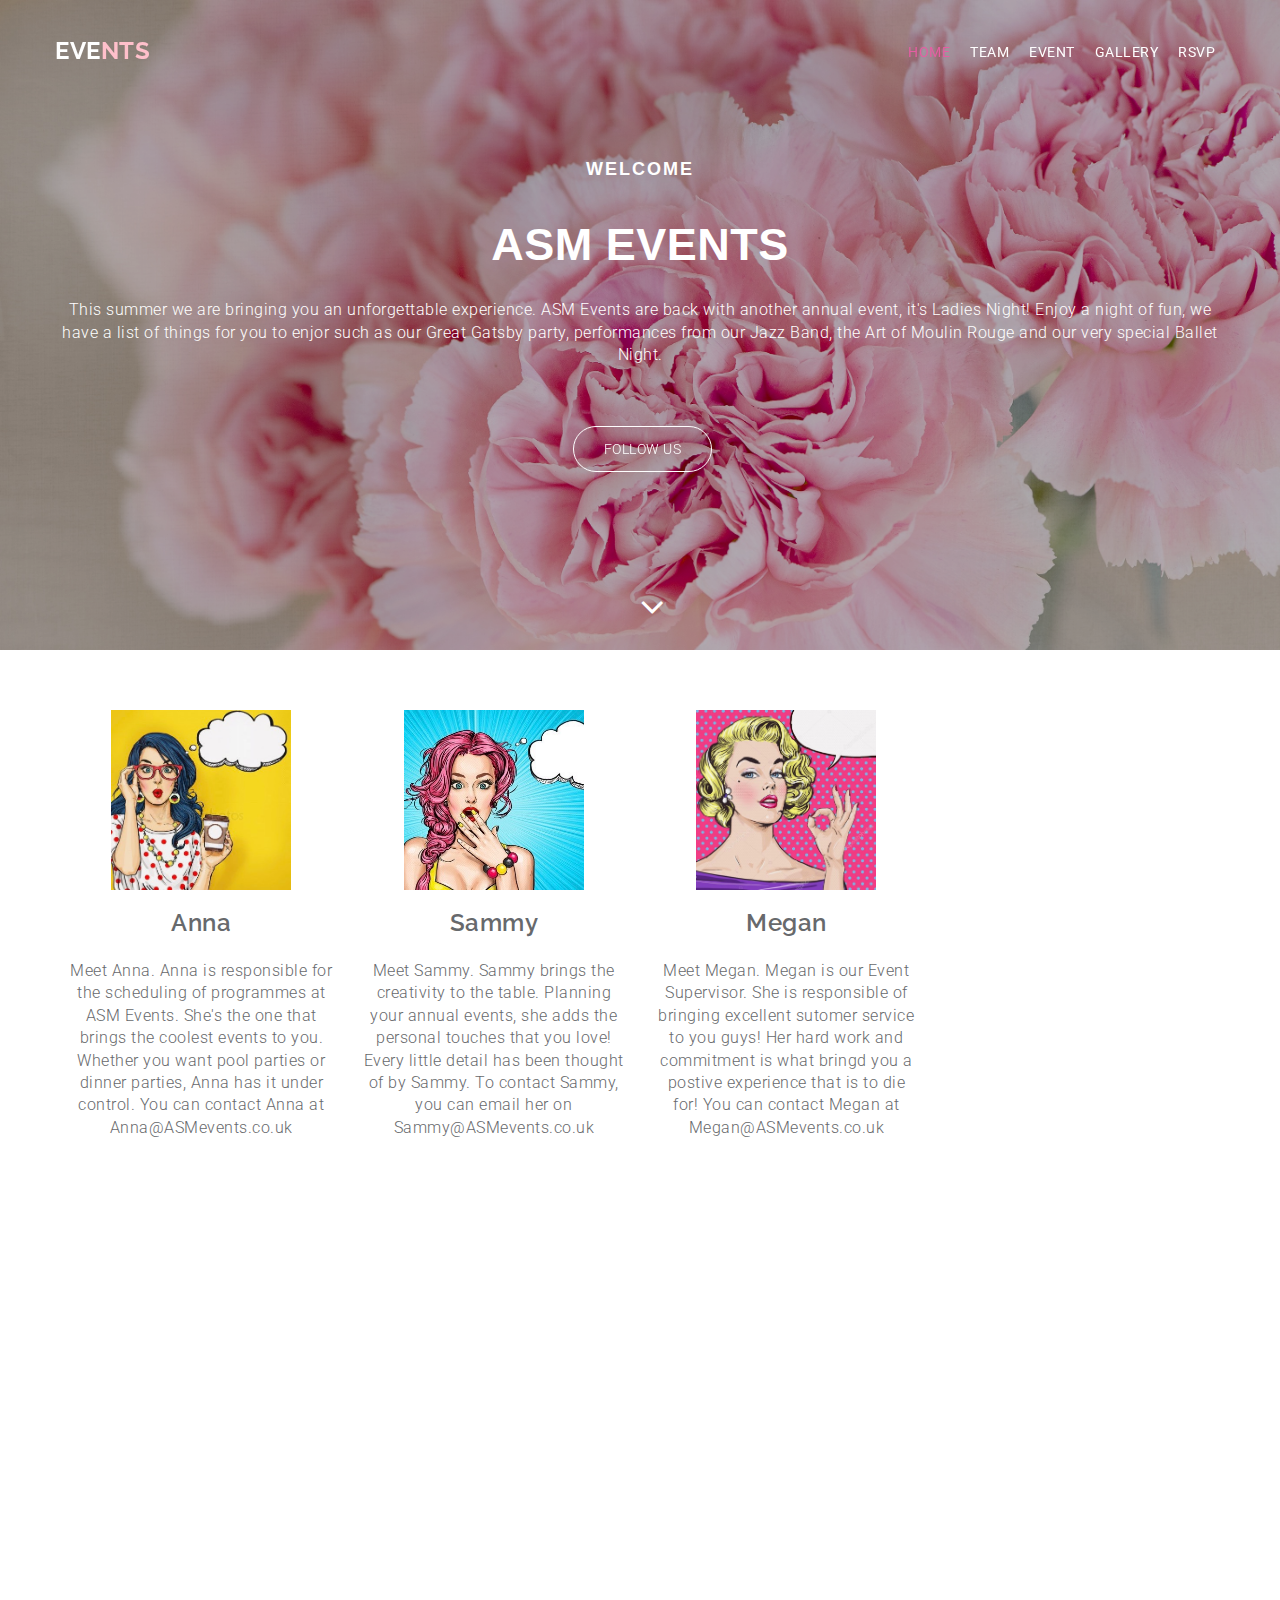
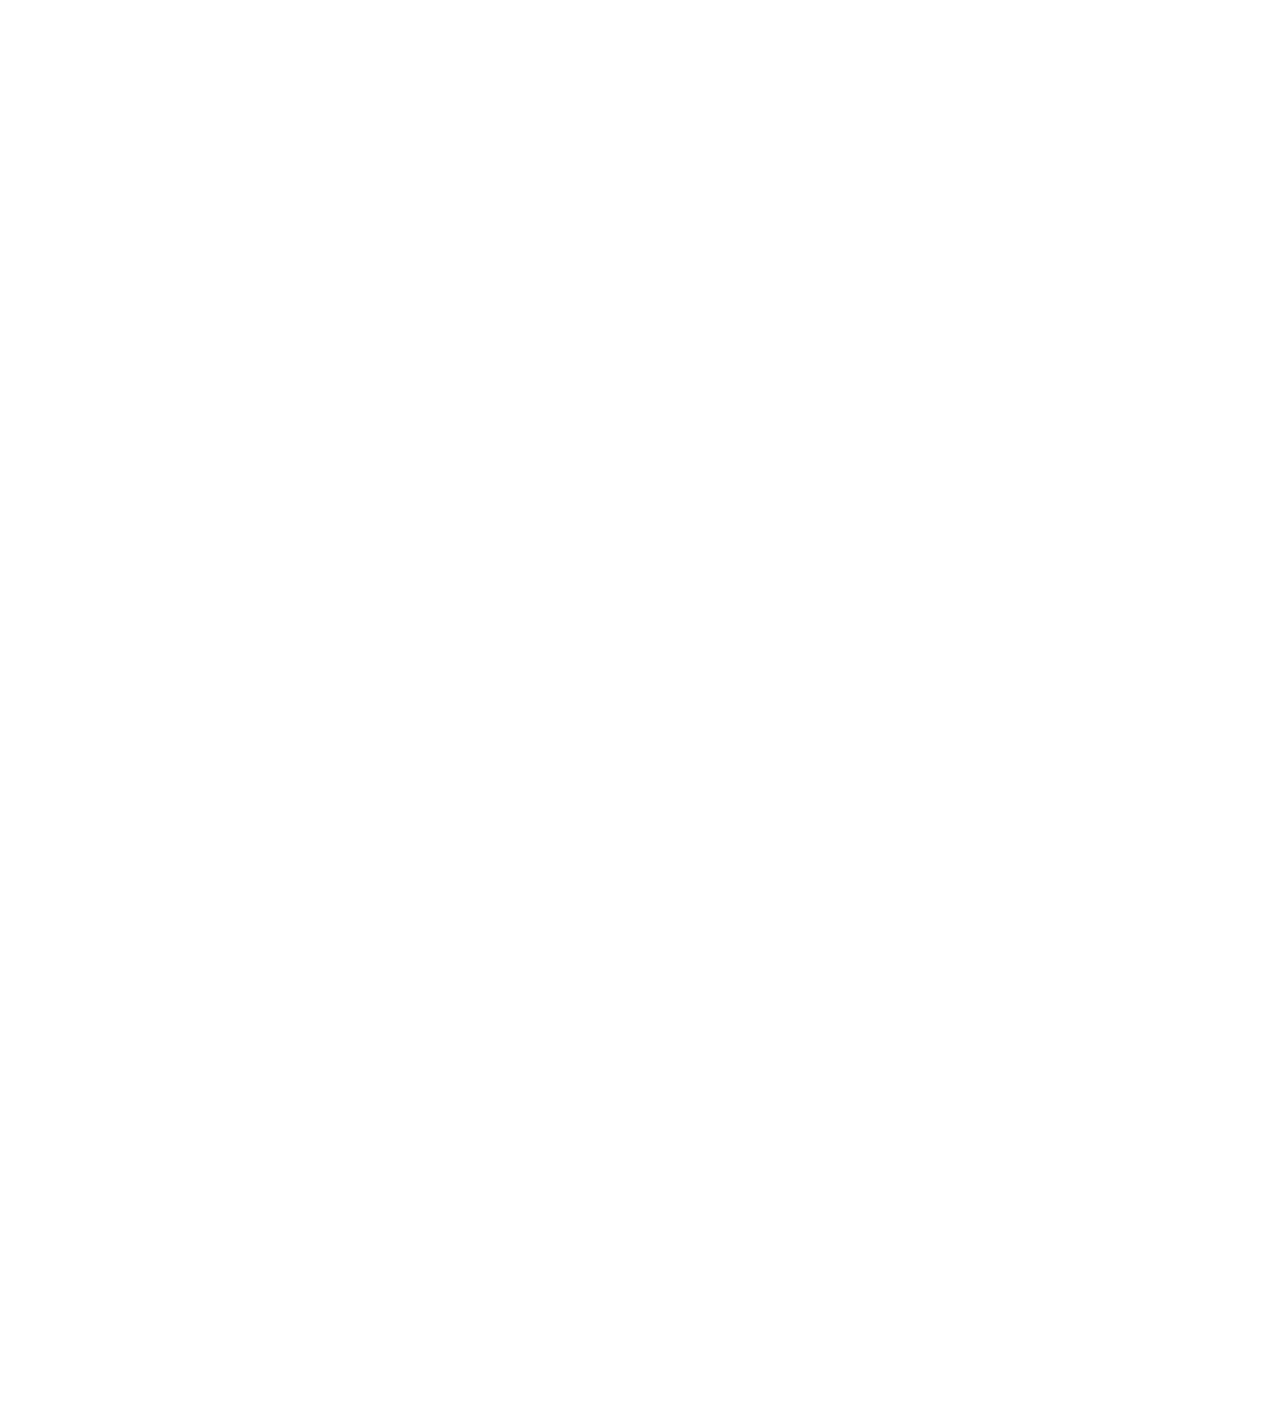
<file: index.html>
<!DOCTYPE html>
<html lang="en">

<head>
  <meta charset="utf-8">
  <meta name="viewport" content="width=device-width, initial-scale=1">
  <title>ASM Events</title>
  <meta name="description" content="Free Bootstrap Theme by BootstrapMade.com">
  <meta name="keywords" content="free website templates, free bootstrap themes, free template, free bootstrap, free website template">

  <link rel="stylesheet" type="text/css" href="https://fonts.googleapis.com/css?family=Roboto:400,300|Raleway:300,400,900,700italic,700,300,600">
  <link rel="stylesheet" type="text/css" href="css/jquery.bxslider.css">
  <link rel="stylesheet" type="text/css" href="css/font-awesome.min.css">
  <link rel="stylesheet" type="text/css" href="css/bootstrap.min.css">
  <link rel="stylesheet" type="text/css" href="css/animate.css">
  <link rel="stylesheet" type="text/css" href="css/style.css">
  <!-- =======================================================
    Theme Name: Baker
    Theme URL: https://bootstrapmade.com/baker-free-onepage-bootstrap-theme/
    Author: BootstrapMade.com
    Author URL: https://bootstrapmade.com
  ======================================================= -->
</head>

<body>

  <div class="loader"></div>
  <div id="myDiv">
    <!--HEADER-->
    <div class="header">
      <div class="bg-color">
        <header id="main-header">
          <nav class="navbar navbar-default navbar-fixed-top">
            <div class="container">
              <div class="navbar-header">
                <button type="button" class="navbar-toggle" data-toggle="collapse" data-target="#myNavbar">
                <span class="icon-bar"></span>
                <span class="icon-bar"></span>
                <span class="icon-bar"></span>
              </button>
                <a class="navbar-brand" href="#">Eve<span class="logo-dec">nts</span></a>
              </div>
              <div class="collapse navbar-collapse" id="myNavbar">
                <ul class="nav navbar-nav navbar-right">
                  <li class="active"><a href="#main-header">Home</a></li>
                  <li class=""><a href="#feature">Team</a></li>
                  <li class=""><a href="#service">Event</a></li>
                  <li class=""><a href="#portfolio">Gallery</a></li>
                  <li class=""><a href="#contact">RSVP</a></li>
                </ul>
              </div>
            </div>
          </nav>
        </header>
        <div class="wrapper">
          <div class="container">
            <div class="row">
              <div class="banner-info text-center wow fadeIn delay-05s">
                <h1 class="bnr-title">WELCOME</h1>
                <h2 class="bnr-sub-title">ASM Events</h2>
                <p class="bnr-para">This summer we are bringing you an unforgettable experience. ASM Events are back with another annual event, it's Ladies Night! Enjoy a night of fun, we have a list of things for you to enjor such as our Great Gatsby party, performances from our Jazz Band, the Art of Moulin Rouge and our very special Ballet Night. </p>
                <div class="brn-btn">
                  <a href="#" class="btn btn-more">Follow us</a>
                </div>
                <div class="overlay-detail">
                  <a href="#feature"><i class="fa fa-angle-down"></i></a>
                </div>
              </div>
            </div>
          </div>
        </div>
      </div>
    </div>
    <!--/ HEADER-->
    <!---->
    <section id="feature" class="section-padding wow fadeIn delay-05s">
      <div class="container">
        <div class="row">
          <div class="col-md-3 col-sm-6 col-xs-12">
            <div class="wrap-item text-center">
              <div class="item-img">
                <img src="img/woman1.jpeg" width="180" height="180">
              </div>
              <h3 class="pad-bt15">Anna</h3>
              <p>Meet Anna. Anna is responsible for the scheduling of programmes at ASM Events. She's the one that brings the coolest events to you. Whether you want pool parties or dinner parties, Anna has it under control. You can contact Anna at Anna@ASMevents.co.uk </p>
            </div>
          </div>
          <div class="col-md-3 col-sm-6 col-xs-12">
            <div class="wrap-item text-center">
              <div class="item-img">
                <img src="img/woman2.jpeg" width="180" height="180">
              </div>
              <h3 class="pad-bt15">Sammy</h3>
              <p>Meet Sammy. Sammy brings the creativity to the table. Planning your annual events, she adds the personal touches that you love! Every little detail has been thought of by Sammy. To contact Sammy, you can email her on Sammy@ASMevents.co.uk</p>
            </div>
          </div>
          <div class="col-md-3 col-sm-6 col-xs-12">
            <div class="wrap-item text-center">
              <div class="item-img">
                <img src="img/woman3.jpeg" width="180" height="180">
              </div>
              <h3 class="pad-bt15">Megan</h3>
              <p>Meet Megan. Megan is our Event Supervisor. She is responsible of bringing excellent sutomer service to you guys! Her hard work and commitment is what bringd you a postive experience that is to die for! You can contact Megan at Megan@ASMevents.co.uk</p>
            </div>
          </div>
        </div>
      </div>
    </section>
    <!---->
    <!---->
    <section id="service" class="section-padding wow fadeInUp delay-05s">
      <div class="container">
        <div class="row">
          <div class="col-md-12 text-center">
            <h2 class="service-title pad-bt15">Event name</h2>
            <p class="sub-title pad-bt15">Loremm ipsum dolor sit amet, consectetur adipiscing elit, sed do eiusmod<br>tempor incididunt ut labore et dolore magna aliqua.</p>
            <hr class="bottom-line">
          </div>
          <div class="col-md-3 col-sm-6 col-xs-12">
            <div class="service-item">
              <h3><span>D</span>ate</h3>
              <p>10 September 2019<br>from 6pm</p>
              <a href="">add to calendar</a>
            </div>
          </div>
          <div class="col-md-3 col-sm-6 col-xs-12">
            <div class="service-item">
              <h3><span>P</span>lace</h3>
              <p>33 Hoxton Square<br>Hackney, London N1 6PB<br>United Kingdom</p>
              <a href="https://www.google.de/maps/place/33+Hoxton+Square,+Hackney,+London+N1+6PB,+Vereinigtes+K%C3%B6nigreich/@51.5275489,-0.0834452,17z/data=!3m1!4b1!4m5!3m4!1s0x48761cbac504dfe9:0x6633142620c99f12!8m2!3d51.5275489!4d-0.0812565">view in Google Maps</a>
            </div>
          </div>
          <div class="col-md-3 col-sm-6 col-xs-12">
            <div class="service-item">
              <h3><span>D</span>resscode</h3>
              <p>Glamorous vintage</p>
              <a href="">find inspiration</a>
            </div>
          </div>
        </div>
      </div>
    </section>
    <!---->
    <!---->
    <!---->
    <!---->
    <section id="portfolio" class="section-padding wow fadeInUp delay-05s">
      <div class="container">
        <div class="row">
          <div class="col-md-12 text-center">
            <h2 class="service-title pad-bt15">Gallery</h2>
            <p class="sub-title pad-bt15">Lorem ipsum dolor sit amet, consectetur adipiscing elit, sed do eiusmod<br>tempor incididunt ut labore et dolore magna aliqua.</p>
            <hr class="bottom-line">
          </div>
          <div class="col-md-4 col-sm-6 col-xs-12 portfolio-item padding-right-zero mr-btn-15">
            <figure>
              <img src="img/jazz.jpg" class="img-responsive">
              <figcaption>
                <h2>Jazz Night</h2>
                <p> Enjoy a live performance from the multi-platium jazz band, SaxoJazz. They will be here at ASM Events performing their award winning singles, so make sure you don't miss out!</p>
              </figcaption>
            </figure>
          </div>
          <div class="col-md-4 col-sm-6 col-xs-12 portfolio-item padding-right-zero mr-btn-15">
            <figure>
              <img src="img/gatsby.jpg" class="img-responsive">
              <figcaption>
                <h2>Great Gatsby Party</h2>
                <p>This year we decided to go all out with the theme, so what better that The Great Gatsby! We want you ladies to enjoy glam, the 70's way. Awards will be given to the best dressed on the night so don't forget to bring the sequin dresses out!.</p>
              </figcaption>
            </figure>
          </div>
          <div class="col-md-4 col-sm-6 col-xs-12 portfolio-item padding-right-zero mr-btn-15">
            <figure>
              <img src="img/moulin.jpg" class="img-responsive">
              <figcaption>
                <h2>Art of Moulin Rouge</h2>
                <p>Welcome to the rich and storied world the Moulin Rouge, one of Paris' most iconic cabarets for nearly 150 years. For just one night only we're brining the Paris Experience to London.</p>
              </figcaption>
            </figure>
          </div>
          <div class="col-md-4 col-sm-6 col-xs-12 portfolio-item padding-right-zero mr-btn-15">
            <figure>
              <img src="img/ballet.jpg" class="img-responsive">
              <figcaption>
                <h2>Ballet Night</h2>
                <p>We are showcasing a beautiful set of ballet dancers. From the sound of the orchestra, to the grande finale, we can promise that this will be an unforgettable experience.</p>
              </figcaption>
            </figure>
          </div>
        </div>
      </div>
    </section>
    <!---->
    <section id="contact" class="section-padding wow fadeInUp delay-05s">
      <div class="container">
        <div class="row">
          <div class="col-md-12 text-center white">
            <h2 class="service-title pad-bt15">RSVP</h2>
            <p class="sub-title pad-bt15">Let us know if you are attending the (Event name).</p>
            <hr class="bottom-line white-bg">
          </div>
          <div class="col-md-6 col-sm-6 col-xs-12">
            <div class="loction-info white">
              <p><i class="fa fa-map-marker fa-fw pull-left fa-2x"></i>33 Hoxton Square<br>Hackney, London N1 6PB</p>
              <p><i class="fa fa-phone fa-fw pull-left fa-2x"></i>+44 5783 1144</p>
            </div>
          </div>
          <div class="col-md-6 col-sm-6 col-xs-12">
            <div class="contact-form">
              <div id="sendmessage">You are added to the guest list. Thank you!</div>
              <div id="errormessage"></div>
              <form action="" method="post" role="form" class="contactForm">
                <div class="col-md-6 padding-right-zero">
                  <div class="form-group">
                    <input type="text" name="name" class="form-control" id="name" placeholder="Your Name" data-rule="minlen:4" data-msg="Please enter at least 4 chars" />
                    <div class="validation"></div>
                  </div>
                </div>
                <div class="col-md-6">
                  <div class="form-group">
                    <input type="email" class="form-control" name="email" id="email" placeholder="Your Email" data-rule="email" data-msg="Please enter a valid email" />
                    <div class="validation"></div>
                  </div>
                </div>
                <div class="col-md-12">
                  <div class="form-group">
                    <textarea class="form-control" name="message" rows="5" data-rule="required" data-msg="Please write something for us" placeholder="Message"></textarea>
                    <div class="validation"></div>
                  </div>
                  <button type="submit" class="btn btn-primary btn-submit">SEND NOW</button>
                </div>
              </form>

            </div>
          </div>
        </div>
      </div>
    </section>
    <!---->
  </div>
  <script src="js/jquery.min.js"></script>
  <script src="js/jquery.easing.min.js"></script>
  <script src="js/bootstrap.min.js"></script>
  <script src="js/wow.js"></script>
  <script src="js/jquery.bxslider.min.js"></script>
  <script src="js/custom.js"></script>
  <script src="contactform/contactform.js"></script>

</body>
</html>
</file>
<file: css/style.css>
body {
  line-height: 1.4;
  font-family: 'Roboto', sans-serif;
  color: #67696c;
  font-size: 16px;
  font-weight: 300;
  letter-spacing: 0.5px;
  overflow-x: hidden;
}

ol, ul {
  list-style: none;
}

blockquote, q {
  quotes: none;
}

blockquote:before, blockquote:after, q:before, q:after {
  content: '';
  content: none;
}

table {
  border-collapse: collapse;
  border-spacing: 0;
}

h1, h2, h3, h4, h5, h6 {
  font-family: 'Raleway', sans-serif;
  font-weight: 600;
}

.section-padding {
  padding: 60px 0px;
}

#loader {
  position: absolute;
  left: 50%;
  top: 50%;
  z-index: 1;
  width: 150px;
  height: 150px;
  margin: -75px 0 0 -75px;
  border: 16px solid #f3f3f3;
  border-radius: 50%;
  border-top: 16px solid pink;
  width: 120px;
  height: 120px;
  -webkit-animation: spin 2s linear infinite;
  animation: spin 2s linear infinite;
}

@-webkit-keyframes spin {
  0% {
    -webkit-transform: rotate(0deg);
  }
  100% {
    -webkit-transform: rotate(360deg);
  }
}

@keyframes spin {
  0% {
    transform: rotate(0deg);
  }
  100% {
    transform: rotate(360deg);
  }
}

/* Add animation to "page content" */

.animate-bottom {
  position: relative;
  -webkit-animation-name: animatebottom;
  -webkit-animation-duration: 1s;
  animation-name: animatebottom;
  animation-duration: 1s
}

@-webkit-keyframes animatebottom {
  from {
    bottom: -100px;
    opacity: 0
  }
  to {
    bottom: 0px;
    opacity: 1
  }
}

@keyframes animatebottom {
  from {
    bottom: -100px;
    opacity: 0
  }
  to {
    bottom: 0;
    opacity: 1
  }
}

/***********************************
************************************
HEADER
************************************
***********************************/

.header {
  background: url('../img/bannerx.jpg') no-repeat fixed;
  background-size: cover;
  min-height: 650px;
  position: relative;
}

.bg-color {
  background-color: rgba(0, 0, 0, 0.3);
  min-height: 650px;
}

#main-header {}

.navbar-default {
  background-color: transparent;
  border: 0px;
  padding: 20px 0;
  transition: all 0.3s;
}

@media (max-width: 768px) {
	.navbar-collapse {
		background: pink;
    border-top: 0;
	}
}
.navbar-default .navbar-brand:focus, .navbar-default .navbar-brand:hover {
  color: #e55ea2;
}

.top-nav-collapse {
  padding: 0;
  background: #e55ea2;
}

.logo-dec {
  color: pink;
}

.navbar-default .navbar-brand {
  color: white;
  font-family: 'Raleway', sans-serif;
  font-weight: 700;
}

.navbar-default .navbar-brand:hover, .navbar-default .navbar-brand:focus {
  color: #e55ea2;
}

.navbar-brand {
  padding: 0px;
  font-size: 24px;
  text-transform: uppercase;
  padding: 15px 0px;
  margin-top: 6px;
}

.navbar-default .navbar-nav>li>a {
  padding: 5px 10px;
  font-size: 14px;
  line-height: 54px;
  font-weight: 400;
  text-transform: uppercase;
  background: transparent;
  color: white;
  -webkit-transition: color 0.2s ease-out;
  transition: color 0.2s ease-out;
}

.navbar-default .navbar-nav>.active>a, .navbar-default .navbar-nav>.active>a:focus, .navbar-default .navbar-nav>.active>a:hover {
  color: #e55ea2;
  background-color: transparent;
}

.navbar-default .navbar-nav>li>a:focus, .navbar-default .navbar-nav>li>a:hover {
  background-color: transparent;
  color: #e55ea2;
}

.banner-info {
  padding-top: 140px;
  color: #fff;
}

.bnr-title, .bnr-sub-title {
  font-family: 'Fira Sans', sans-serif;
}

h1.bnr-title {
  font-size: 18px;
  text-transform: uppercase;
  letter-spacing: 2px;
}

h2.bnr-sub-title {
  font-size: 45px;
  text-transform: uppercase;
  padding: 20px 0px;
  font-weight: 700;
}

.bnr-para {
  font-weight: 300;
}

.btn-more, .btn-download:hover, .btn-download:focus, .btn-more:focus {
  text-transform: uppercase;
  margin-top: 50px;
  color: #fff;
  border: 0;
  font-size: 14px;
  font-weight: 300;
  line-height: 24px;
  padding: 10px 30px;
  border-radius: 60px;
  margin: 50px 10px 0 0;
  outline: none !important;
  -webkit-backface-visibility: hidden;
  backface-visibility: hidden;
  transition: all 0.3s;
}

.btn-more, .btn-more:focus {
  margin-left: 15px;
  border: 1px solid white;
  color: white;
}

.btn-more:hover {
  background: #e55ea2;
  color: #fff;
}

.overlay-detail a i {
  text-align: center;
  position: absolute;
  bottom: 25px;
  font-size: 38px;
  color: #fff;
}

/***********************************
************************************
features
************************************
***********************************/

.title, .service-title {
  font-family: 'Fira Sans', sans-serif;
  font-size: 35px;
  text-transform: uppercase;
}

.item-img {
  margin-bottom: 15px;
}

.sub-title {
  font-size: 20px;
}

.bottom-line {
  margin-top: 20px;
  margin-bottom: 40px;
  border: 0;
  border-top: 0px;
  height: 3px;
  width: 40px;
  background-color: #e55ea2;
}

.wrap-item h3 {
  font-size: 24px;
  line-height: 25px;
}

.pad-bt15 {
  padding-bottom: 15px;
}

.sec-sub-title {
  padding-top: 30px;
}

.sec-sub-title {
  font-size: 16px;
  font-weight: bold;
  color: #e55ea2;
  text-transform: uppercase;
  margin: 25px 0px;
  line-height: 1.7;
}

#service {
  background-color: #F3F4F8;
}

ul.service-list li i {
  color: #e55ea2;
  padding-right: 10px;
}

.learn-more, .learn-more:hover, .learn-more:focus {
  height: 50px;
  width: 175px;
  background: #046380;
  display: inline-block;
  text-align: center;
  color: #ffffff;
  line-height: 50px;
  text-transform: uppercase;
  font-size: 16px;
  text-decoration: none;
  margin-right: 10px;
  margin-top: 45px;
  text-decoration: none;
  transition: all 0.3s;
  -webkit-transition: all 0.3s;
}

.visit-portfolio, .visit-portfolio:hover, .visit-portfolio:focus {
  height: 50px;
  width: 175px;
  display: inline-block;
  text-align: center;
  color: #e55ea2;
  line-height: 50px;
  text-transform: uppercase;
  font-size: 16px;
  text-decoration: none;
  border: 1px solid #e55ea2;
  margin-top: 45px;
  transition: all 0.3s;
  -webkit-transition: all 0.3s;
}

.bx-wrapper img {
  width: 70px;
  display: inline-block;
  border-radius: 50%;
  border: 5px solid #fff;
  margin-bottom: 15px;
}

.service-item h3 span {
  opacity: 0.7;
  font-size: 75px;
  line-height: 1;
  text-transform: uppercase;
  letter-spacing: -5px;
  font-weight: 900;
  padding-right: 6px;
}

.service-item h3 {
  font-weight: 700;
}

.service-item p {
  opacity: 0.6;
  color: inherit;
  padding: 10px 0px;
}

.service-item a {
  color: #e55ea2;
}

.mr-btn-15 {
  margin-bottom: 15px;
}

.padding-right-zero {
  padding-right: 0px !important;
}

.bx-wrapper {
  margin: 0 auto 35px;
}

.portfolio-item {
  position: relative;
  overflow: hidden;
}

.portfolio-item figure {
  margin: 0;
  padding: 0;
  position: relative;
  cursor: pointer;
}

.portfolio-item figure img {
  display: block;
  position: relative;
  z-index: 10;
  margin: -15px 0
}

.portfolio-item figure figcaption {
  display: block;
  position: absolute;
  z-index: 5;
  -webkit-box-sizing: border-box;
  -moz-box-sizing: border-box;
  box-sizing: border-box
}

.portfolio-item figure h2 {
  font-family: 'Fira Sans', sans-serif;
  color: #fff;
  font-size: 20px;
  text-align: left;
  padding-bottom: 15px;
}

.portfolio-item figure p {
  display: block;
  line-height: 18px;
  margin: 0;
  color: #fff;
  text-align: left
}

.portfolio-item figure figcaption {
  top: 0;
  left: 0;
  width: 100%;
  height: 100%;
  padding: 59px 30px;
  background-color: #e55ea2;
  backface-visibility: hidden;
  -webkit-transform: rotateY(-180deg);
  -moz-transform: rotateY(-180deg);
  transform: rotateY(-180deg);
  -webkit-transition: all .5s;
  -moz-transition: all .5s;
  transition: all .5s;
  text-align: center;
}

.portfolio-item figure img {
  backface-visibility: hidden;
  -webkit-transition: all .5s;
  -moz-transition: all .5s;
  transition: all .5s
}

.portfolio-item figure:hover img, figure.hover img {
  -webkit-transform: rotateY(180deg);
  -moz-transform: rotateY(180deg);
  transform: rotateY(180deg)
}

.portfolio-item figure:hover figcaption, figure.hover figcaption {
  -webkit-transform: rotateY(0);
  -moz-transform: rotateY(0);
  transform: rotateY(0)
}

/***********************************
************************************
contact
************************************
***********************************/

#contact {
  background-color: #F3F4F8;
}

.btn-submit, .btn-submit:hover, .btn-submit:focus {
  background-color: transparent;
  border-radius: 60px;
  color: #e55ea2;
  font-weight: 400;
  border: 1px solid #e55ea2;
  font-size: 14px;
  padding: 6px 20px;
}

.form-control {
  background-color: transparent;
  border-radius: 0px;
  color: #67696c !important;
  border-color: #e55ea2;
}

.form-control:focus {
  border-color: #e55ea2;
  outline: 0;
  -webkit-box-shadow: inset 0 1px 1px rgba(0, 0, 0, .075), 0 0 8px rgba(102, 175, 233, .6);
  box-shadow: inset 0 1px 1px rgba(0, 0, 0, .075), 0 0 8px rgba(102, 175, 233, .6);
}

.contact-form input.form-control {
  color: #e55ea2;
}

.validation {
  color: red;
  display: none;
  margin: 0 0 20px;
  font-weight: 400;
  font-size: 13px;
}

#sendmessage {
  color: green;
  border: 1px solid green;
  display: none;
  text-align: center;
  padding: 15px;
  font-weight: 600;
  margin-bottom: 15px;
}

#errormessage {
  color: red;
  display: none;
  border: 1px solid red;
  text-align: center;
  padding: 15px;
  font-weight: 600;
  margin-bottom: 15px;
}

#sendmessage.show, #errormessage.show, .show {
  display: block;
}

.loction-info p {
  margin-bottom: 25px;
}

.loction-info p i {
  color: #e55ea2;
}

/***********************************
************************************
contact
************************************
***********************************/

.scrollToTop {
  position: fixed;
  bottom: 12px;
  right: 12px;
  width: 42px;
  height: 42px;
  color: #ffffff;
  background: #be9e21;
  font-size: 14px;
  line-height: 42px;
  text-align: center;
  z-index: 100;
  cursor: pointer;
  display: none;
}

.white-bg {
  background-color: #e55ea2;
}

/***********************************
************************************
Responsive media queries
************************************
***********************************/

/***********************************
************************************
cta
************************************
***********************************/

.cta {
  background-color: rgb(73, 84, 105);
}

.cta .cta-info {
  width: 100%;
  float: left;
  padding: 30px 25px 30px 15px;
  border-radius: 5px;
}

.cta .cta-info .cta-txt h3 {
  font-size: 32px;
  margin-bottom: 10px;
}

.cta .cta-info .cta-btn {
  margin-top: 16px;
  background-color: rgb(190, 158, 33);
  padding: 20px 50px;
  color: #FFF;
  font-size: 22px;
  display: inline-block;
  transition: all 0.5s ease-in 0s;
}

/***********************************
************************************
Responsive media queries
************************************
***********************************/

@media (min-width: 768px) and (max-width: 980px) {
  .service-item, .blog-sec, .wrap-item, .loction-info {
    margin-bottom: 15px;
  }
  .portfolio-item figure figcaption {
    padding: 55px 30px;
  }
  .padding-right-zero {
    padding-right: 15px !important;
  }
}

@media (min-width: 451px) and (max-width: 767px) {
  .service-item, .blog-sec, .wrap-item, .loction-info {
    margin-bottom: 15px;
  }
}

@media (min-width: 20px) and (max-width: 450px) {
  .navbar-default .navbar-brand {
    padding-left: 16px;
    margin-top: 0px;
  }
  .banner-info {
    padding-top: 40px;
  }
  h1.bnr-title {
    font-size: 16px;
  }
  h2.bnr-sub-title {
    font-size: 33px;
  }
  body {
    font-size: 14px;
  }
 .btn-more, .btn-more:hover, .btn-more:focus {
    font-size: 12px;
    padding: 7px 18px;
  }
  .wrap-item h3 {
    font-size: 18px;
  }
  .title, .service-title {
    font-size: 28px;
  }
  .sub-title {
    font-size: 15px;
  }
  .service-item, .blog-sec, .wrap-item, .loction-info {
    margin-bottom: 15px;
  }
  .loction-info {
    padding: 0px 15px;
  }
  .portfolio-item figure figcaption {
    padding: 30px 30px;
  }
  .padding-right-zero {
    padding-right: 15px !important;
  }
  .portfolio-item figure p {
    font-size: 14px;
  }
  .portfolio-item figure h2 {
    font-size: 18px;
  }
  .testimonial-item ul li blockquote {
    font-size: 14px;
    line-height: 22px;
    margin: 10px 0;
    padding: 0 40px;
  }
  .navbar-default .navbar-nav>li>a {
    line-height: 22px;
    text-align: center;
  }
}
</file>
